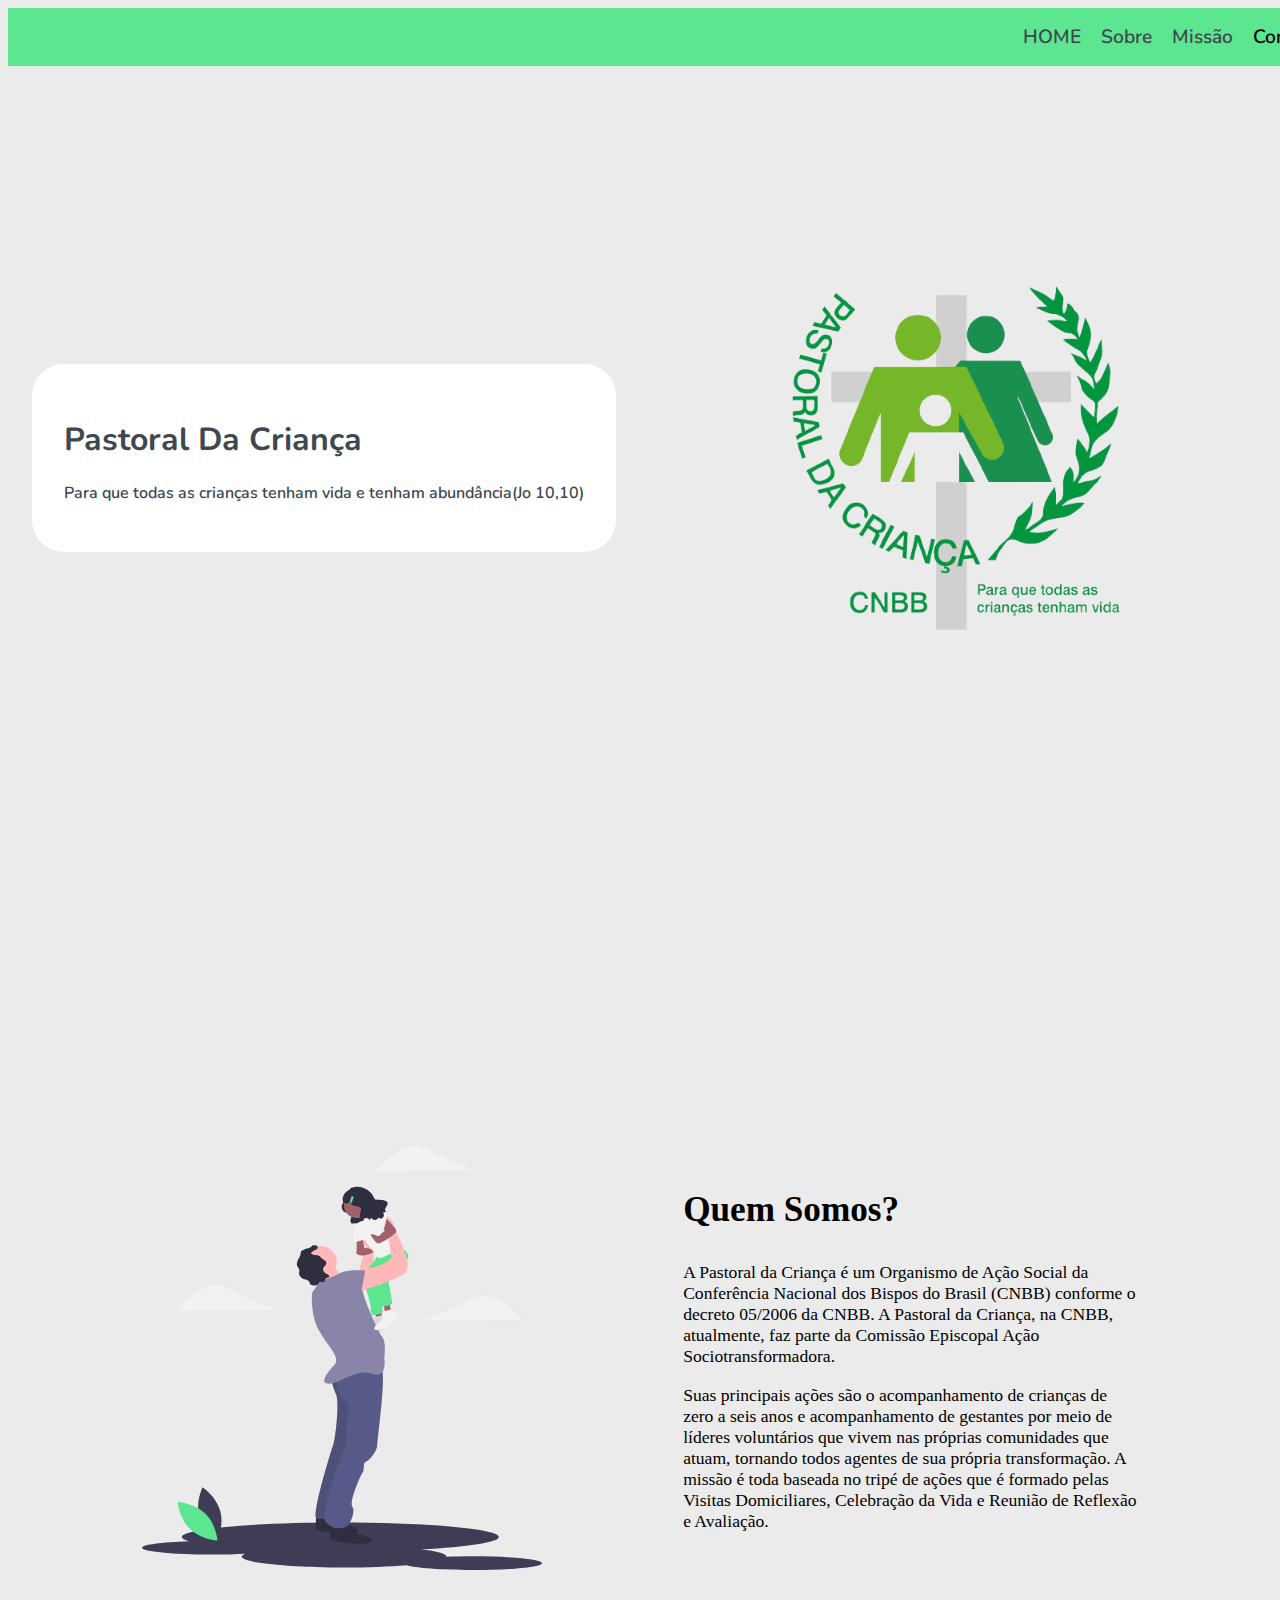
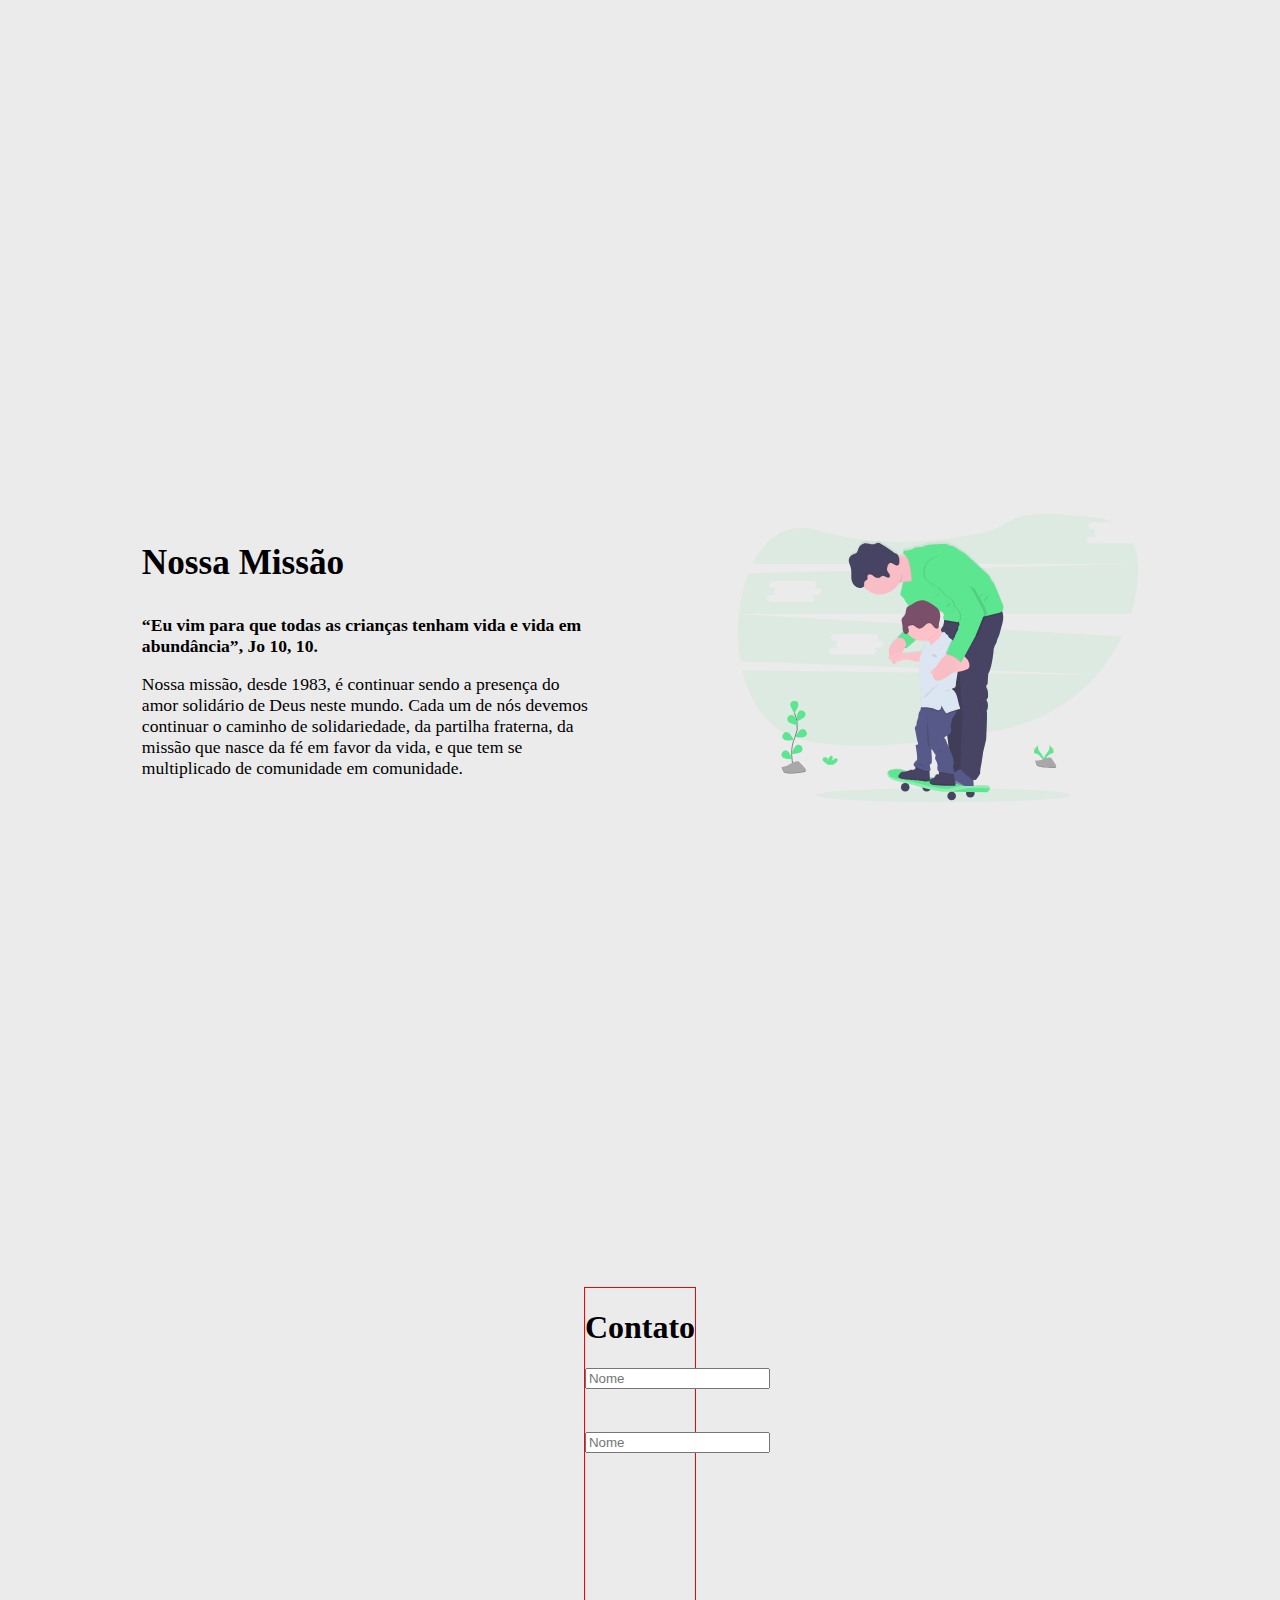
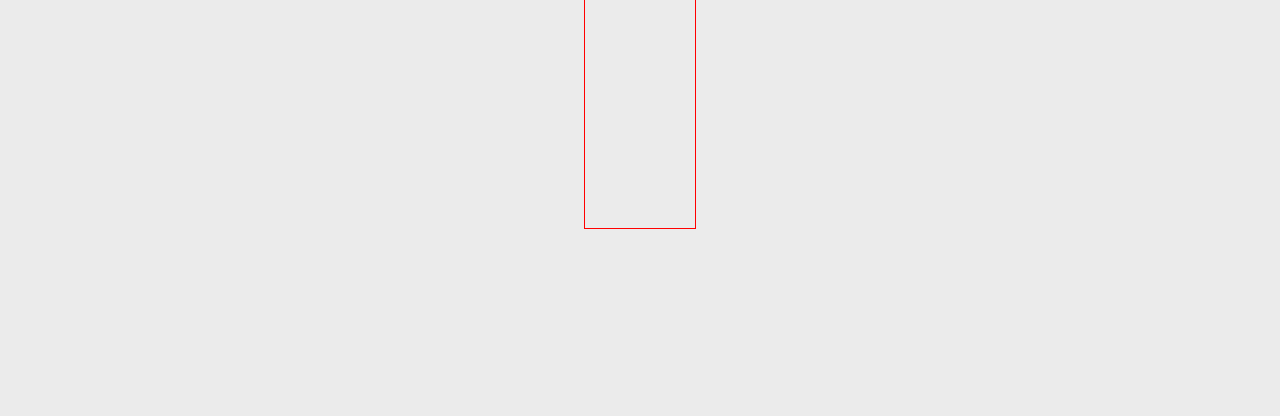
<file: MotoBook/Index/index.html>
<!DOCTYPE html>
<html>
<head>
	<meta charset="utf-8">
	<meta name="viewport" content="width=device-width, initial-scale=1">
	<title>Index</title>
	<link href="https://cdn.jsdelivr.net/npm/bootstrap@5.1.3/dist/css/bootstrap.min.css" rel="stylesheet" integrity="sha384-1BmE4kWBq78iYhFldvKuhfTAU6auU8tT94WrHftjDbrCEXSU1oBoqyl2QvZ6jIW3" crossorigin="anonymous">
	<link rel="stylesheet" type="text/css" href="estiloIndex.css">

	<!-- FONTE -->
	<link href="https://fonts.googleapis.com/css2?family=Nunito:wght@300&display=swap" rel="stylesheet">
</head>
<body>
	<nav class="menu">
			<ul class="listaMenu">
				<li class="listaItem">
					<a href="#home">HOME</a>
				</li>
				<li class="listaItem">
					<a href="#sobre">Sobre</a>
				</li>
				<li class="listaItem">
					<a href="#missao">Missão</a>
				</li>
				<li class="listaItem">
					Contato
				</li>
			</ul>	
		</nav>
	<section id="home">
		<div class="infoHome">
			<div class="info">
			<h1>Pastoral Da Criança</h1>
			<p>Para que todas as crianças tenham vida e tenham abundância(Jo 10,10)</p>
			</div>
		</div>
		<div class="logo">
			<img src="logoPastoral.png">
		</div>
	</section>

	<section id="sobre">
		<div class="content">
			<img src="sobre.svg">
			<div class="text">
				<h1>Quem Somos?</h1>
			<p>A Pastoral da Criança é um Organismo de Ação Social da Conferência Nacional dos Bispos do Brasil (CNBB) conforme o decreto 05/2006 da CNBB. A Pastoral da Criança, na CNBB, atualmente, faz parte da Comissão Episcopal Ação Sociotransformadora.</p>
			<p>
				Suas principais ações são o acompanhamento de crianças de zero a seis anos e acompanhamento de gestantes por meio de líderes voluntários que vivem nas próprias comunidades que atuam, tornando todos agentes de sua própria transformação. A missão é toda baseada no tripé de ações que é formado pelas Visitas Domiciliares, Celebração da Vida e Reunião de Reflexão e Avaliação.
			</p>
			</div>
		</div>
	</section>

	<section id="missao">
		<div class="content">
			<div class="text">
				<h1>Nossa Missão</h1>
				<p class="biblia"> “Eu vim para que todas as crianças tenham vida e vida em abundância”, Jo 10, 10.</p>

				<p>Nossa missão, desde 1983, é continuar sendo a presença do amor solidário de Deus neste mundo. Cada um de nós devemos continuar o caminho de solidariedade, da partilha fraterna, da missão que nasce da fé em favor da vida, e que tem se multiplicado de comunidade em comunidade. </p>
			</div>
			<img src="missao.svg">
		</div>
	</section>
	<section id="contato">
			<form class="formContato">
				<h1>Contato</h1>
				<span id="spnNome">
				<input type="text" name=""class="inptForm" placeholder="Nome">
				<label class="lblForm">Nome</label>
				</span>

				<span id="spnForm">
				<input type="text" name=""class="inptForm" placeholder="Nome">
				<label class="lblForm">Nome</label>
				</span>
			</form>
	</section>
</body>
</html>
</file>
<file: MotoBook/Index/estiloIndex.css>
:root{
	--cinza-escuro: #3e484f;
	--verde:  #5CE68F;
	--cinza: #ebebeb;
	--cinza-claro: #f1ecec;
	--cimento: #35566B;
	--verde-agua: #3AAB9C;
}

body
{
	background: var(--cinza);
}

section{
	width: 100%;
	height: 100vh;
}

nav{
	position: fixed;
	width: 100%;
	background: var(--verde);
	font-family: 'Nunito', sans-serif;
	font-weight: 600;
	text-align: right;
	padding: 1rem 2.1rem 1rem;
	z-index: 1;
}

.listaMenu{
	list-style: none;
	padding: 0;
	margin: 0;
}

.listaItem{
	display: inline-block;
	font-size: 1.2rem;
	margin-left: 1rem;
	cursor: pointer;
}

.listaItem a
{
	text-decoration: none;
	color: #3e484f;
}

.listaItem a:hover
{
	color: white;
}

#home
{
	display: flex;
	height: 100%;
	width: 100%;
	position: relative;
	z-index: 0;
}

.infoHome{
	height: 100vh;
	width: 50%;
	display: flex;
	justify-content: center;
	align-items: center;
}

.info
{
	font-family: 'Nunito', sans-serif;
	font-weight: 600;
	color: var(--cinza-escuro);
	padding: 2rem;
	background: white;
	border-radius: 2rem;
	cursor: default;
}

.logo
{
	right: 0;
	height: 100vh;
	width: 50%;
	display: flex;
	justify-content: center;
	align-items: center;
}

#sobre, #missao, #contato
{
	display: flex;
	align-items: center;
	justify-content: center;
}

section img{
	width: 25rem;
}

.content
{
	display: flex;
	justify-content: space-around;
	align-items: center;
	width: 90%;
	margin: auto;
}

.content .text
{
	width: 40%;
	font-size: 1.1rem;
}

.text h1{
	margin-bottom: 2rem;
}

.biblia
{
	font-weight: 600;
}

.formContato
{
	height: 60%;
	border: 1px solid red;
}

#spnNome
{
	display: block;
	position: relative;
}

#spnNome:nth-child(2n){
	top: 4rem;
}

.inptForm, .lblForm
{
	position: absolute;
}

.lblForm
{
	padding: 0.1rem 0.2rem;
	opacity: 0;
}

.inptForm:focus  ~ .lblForm{
	top: -2rem;
	opacity: 1;
	
	transition: all 0.5s ease-in-out;
}
</file>
